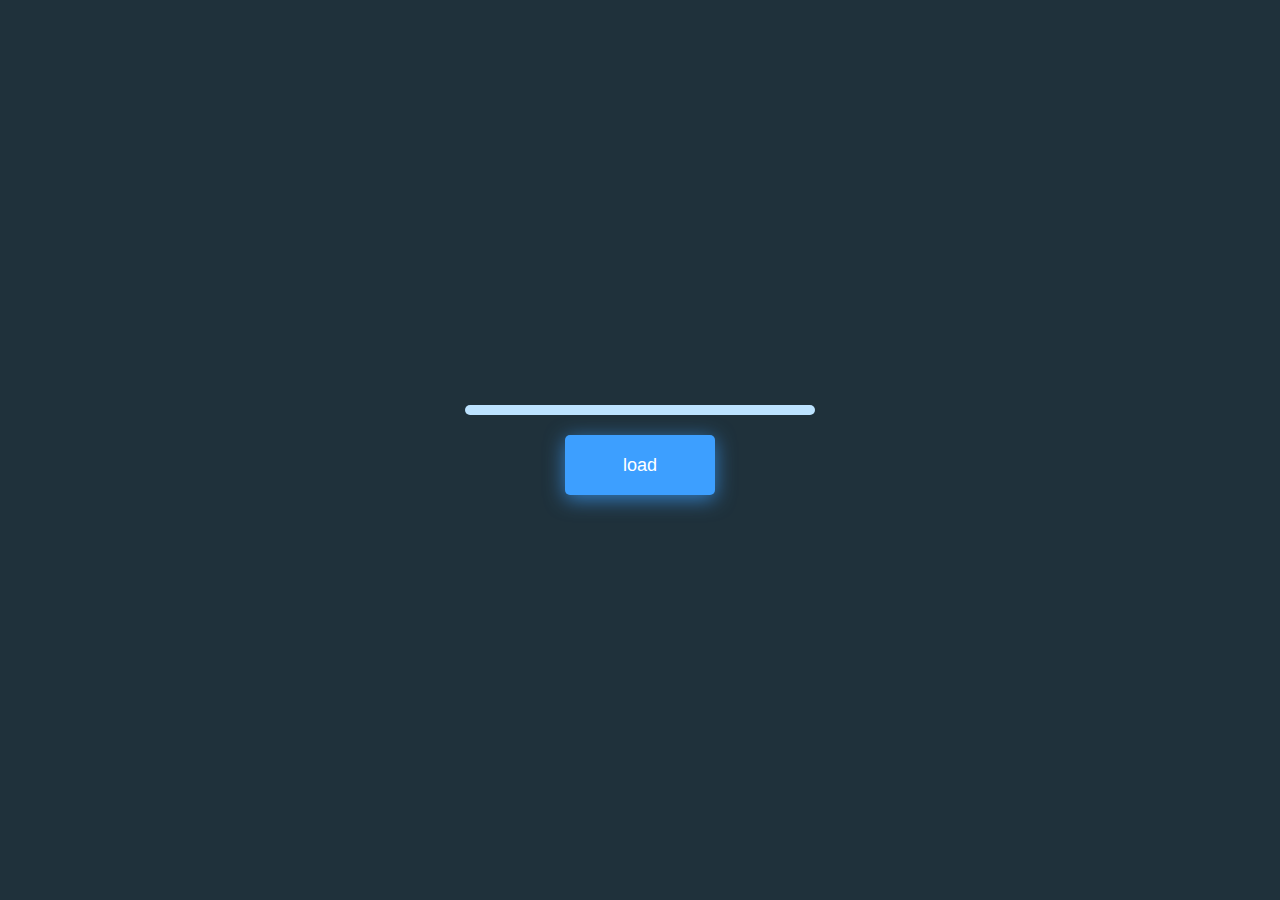
<file: animated-scroll-bar/index.html>
<!DOCTYPE html>
<html lang="en">
  <head>
    <meta charset="UTF-8" />
    <meta http-equiv="X-UA-Compatible" content="IE=edge" />
    <meta name="viewport" content="width=device-width, initial-scale=1.0" />
    <title>Document</title>
    <link rel="stylesheet" href="style.css" />
  </head>
  <body>
    <div class="progress_bg">
      <div class="progress_bar"></div>
    </div>
    <button type="submmit" class="load">load</button>
    <script src="app.js"></script>
  </body>
</html>
</file>
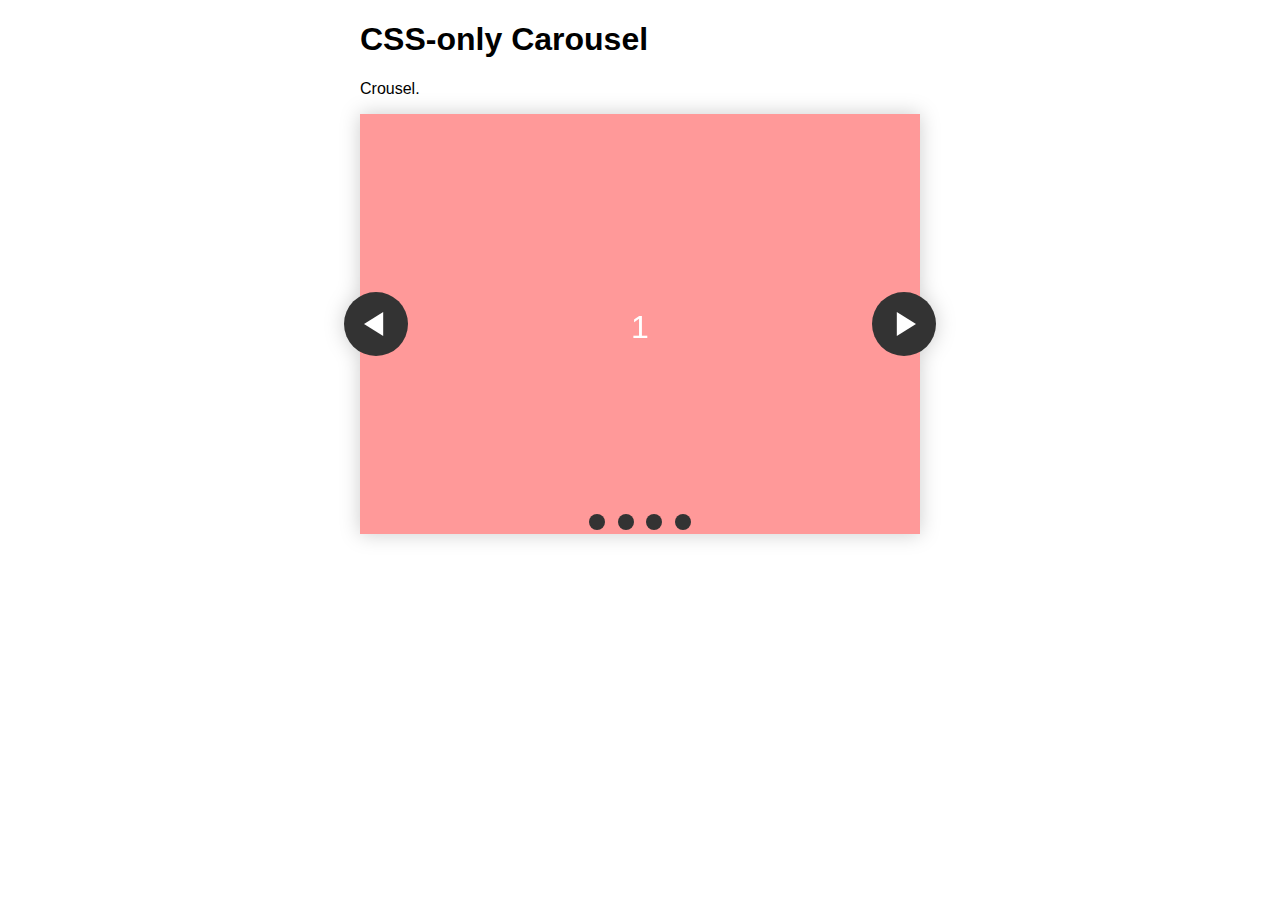
<file: Carousel-silder/index.html>
<!DOCTYPE html>
<html lang="en">

<head>
    <meta charset="UTF-8">
    <meta http-equiv="X-UA-Compatible" content="IE=edge">
    <meta name="viewport" content="width=device-width, initial-scale=1.0">
    <title>Document</title>
    <link rel="stylesheet" href="style.css">
</head>


<body>
    <h1>CSS-only Carousel</h1>

    <p>Crousel.</p>

    <section class="carousel" aria-label="Gallery">
        <ol class="carousel__viewport">
            <li id="carousel__slide1" tabindex="0" class="carousel__slide">
                <div class="carousel__snapper">
                    <a href="#carousel__slide4" class="carousel__prev">Go to last slide</a>
                    <a href="#carousel__slide2" class="carousel__next">Go to next slide</a>
                </div>
            </li>
            <li id="carousel__slide2" tabindex="0" class="carousel__slide">
                <div class="carousel__snapper"></div>
                <a href="#carousel__slide1" class="carousel__prev">Go to previous slide</a>
                <a href="#carousel__slide3" class="carousel__next">Go to next slide</a>
            </li>
            <li id="carousel__slide3" tabindex="0" class="carousel__slide">
                <div class="carousel__snapper"></div>
                <a href="#carousel__slide2" class="carousel__prev">Go to previous slide</a>
                <a href="#carousel__slide4" class="carousel__next">Go to next slide</a>
            </li>
            <li id="carousel__slide4" tabindex="0" class="carousel__slide">
                <div class="carousel__snapper"></div>
                <a href="#carousel__slide3" class="carousel__prev">Go to previous slide</a>
                <a href="#carousel__slide1" class="carousel__next">Go to first slide</a>
            </li>
        </ol>
        <aside class="carousel__navigation">
            <ol class="carousel__navigation-list">
                <li class="carousel__navigation-item">
                    <a href="#carousel__slide1" class="carousel__navigation-button">Go to slide 1</a>
                </li>
                <li class="carousel__navigation-item">
                    <a href="#carousel__slide2" class="carousel__navigation-button">Go to slide 2</a>
                </li>
                <li class="carousel__navigation-item">
                    <a href="#carousel__slide3" class="carousel__navigation-button">Go to slide 3</a>
                </li>
                <li class="carousel__navigation-item">
                    <a href="#carousel__slide4" class="carousel__navigation-button">Go to slide 4</a>
                </li>
            </ol>
        </aside>
    </section>
</body>

</html>
</file>
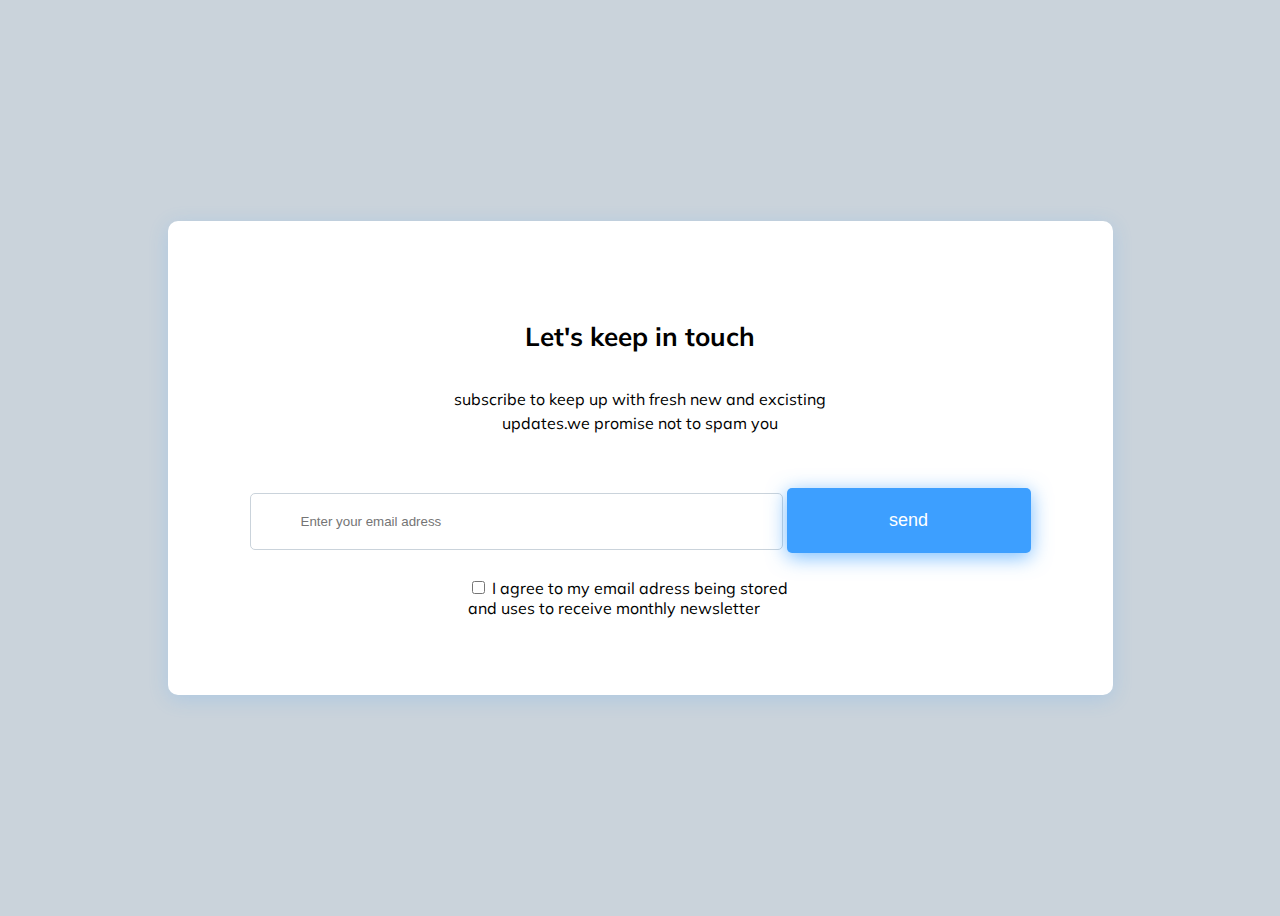
<file: Subscribe-form/index.html>
<!DOCTYPE html>
<html lang="en">

<head>
    <meta charset="UTF-8" />
    <meta http-equiv="X-UA-Compatible" content="IE=edge" />
    <meta name="viewport" content="width=device-width, initial-scale=1.0" />
    <title>Document</title>
    <link rel="stylesheet" href="style.css">
</head>

<body>
    <div class="subscribe">
        <h2 class="subscribe__title">Let's keep in touch</h2>
        <p class="subscribe__copy">
            subscribe to keep up with fresh new and excisting updates.we promise not
            to spam you
        </p>
        <div class="form">
            <input type="email" class="form__email" placeholder="Enter your email adress" />
            <button class="form__button">send</button>
        </div>
        <div class="notice">
            <input type="checkbox">
            <span class="notice__copy">I agree to my email adress being stored and uses to receive monthly
                newsletter</span>
        </div>
    </div>

</body>

</html>
</file>
<file: animated-scroll-bar/style.css>
* {
    padding: 0;
    margin: 0;
    box-sizing: border-box;
}

body {
    display: flex;
    align-items: center;
    justify-content: center;
    flex-direction: column;
    gap: 20px;
    width: 100vw;
    height: 100vh;
    background: #1f313b;

}

.progress_bg {
    width: 350px;
    border-radius: 50px;
    height: 10px;
    background-color: #bce3ff;

}

.progress_bar {
    width: 0%;
    height: 100%;
    border-radius: 50px;
    transition: all 0.5s;
    max-width: 100%;
    background-color: #3D9FFF;
    box-shadow: 0 4px 20px rgba(61, 159, 255, 0.7)
}

.load {
    background: #3D9FFF;
    padding: 10px;
    border: none;
    width: 150px;
    height: 60px;
    border-radius: 5px;
    font-size: 18px;
    color: white;
    box-shadow: 0 4px 20px rgba(61, 159, 255, 0.7);
}

.load:hover {
    box-shadow: 0 10px 20px rgba(61, 159, 255, 0.7);
}

.notice {
    width: 345px;
}
</file>
<file: Carousel-silder/style.css>
@keyframes tonext {
    75% {
        left: 0;
    }

    95% {
        left: 100%;
    }

    98% {
        left: 100%;
    }

    99% {
        left: 0;
    }
}

@keyframes tostart {
    75% {
        left: 0;
    }

    95% {
        left: -300%;
    }

    98% {
        left: -300%;
    }

    99% {
        left: 0;
    }
}

@keyframes snap {
    96% {
        scroll-snap-align: center;
    }

    97% {
        scroll-snap-align: none;
    }

    99% {
        scroll-snap-align: none;
    }

    100% {
        scroll-snap-align: center;
    }
}

body {
    max-width: 37.5rem;
    margin: 0 auto;
    padding: 0 1.25rem;
    font-family: 'Lato', sans-serif;
}

* {
    box-sizing: border-box;
    scrollbar-color: transparent transparent;
    /* thumb and track color */
    scrollbar-width: 0px;
}

*::-webkit-scrollbar {
    width: 0;
}

*::-webkit-scrollbar-track {
    background: transparent;
}

*::-webkit-scrollbar-thumb {
    background: transparent;
    border: none;
}

* {
    -ms-overflow-style: none;
}

ol,
li {
    list-style: none;
    margin: 0;
    padding: 0;
}

.carousel {
    position: relative;
    padding-top: 75%;
    filter: drop-shadow(0 0 10px #0003);
    perspective: 100px;
}

.carousel__viewport {
    position: absolute;
    top: 0;
    right: 0;
    bottom: 0;
    left: 0;
    display: flex;
    overflow-x: scroll;
    counter-reset: item;
    scroll-behavior: smooth;
    scroll-snap-type: x mandatory;
}

.carousel__slide {
    position: relative;
    flex: 0 0 100%;
    width: 100%;
    background-color: #f99;
    counter-increment: item;
}

.carousel__slide:nth-child(even) {
    background-color: #99f;
}

.carousel__slide:before {
    content: counter(item);
    position: absolute;
    top: 50%;
    left: 50%;
    transform: translate3d(-50%, -40%, 70px);
    color: #fff;
    font-size: 2em;
}

.carousel__snapper {
    position: absolute;
    top: 0;
    left: 0;
    width: 100%;
    height: 100%;
    scroll-snap-align: center;
}

@media (hover: hover) {
    .carousel__snapper {
        animation-name: tonext, snap;
        animation-timing-function: ease;
        animation-duration: 4s;
        animation-iteration-count: infinite;
    }

    .carousel__slide:last-child .carousel__snapper {
        animation-name: tostart, snap;
    }
}

@media (prefers-reduced-motion: reduce) {
    .carousel__snapper {
        animation-name: none;
    }
}

.carousel:hover .carousel__snapper,
.carousel:focus-within .carousel__snapper {
    animation-name: none;
}

.carousel__navigation {
    position: absolute;
    right: 0;
    bottom: 0;
    left: 0;
    text-align: center;
}

.carousel__navigation-list,
.carousel__navigation-item {
    display: inline-block;
}

.carousel__navigation-button {
    display: inline-block;
    width: 1.5rem;
    height: 1.5rem;
    background-color: #333;
    background-clip: content-box;
    border: 0.25rem solid transparent;
    border-radius: 50%;
    font-size: 0;
    transition: transform 0.1s;
}

.carousel::before,
.carousel::after,
.carousel__prev,
.carousel__next {
    position: absolute;
    top: 0;
    margin-top: 37.5%;
    width: 4rem;
    height: 4rem;
    transform: translateY(-50%);
    border-radius: 50%;
    font-size: 0;
    outline: 0;
}

.carousel::before,
.carousel__prev {
    left: -1rem;
}

.carousel::after,
.carousel__next {
    right: -1rem;
}

.carousel::before,
.carousel::after {
    content: '';
    z-index: 1;
    background-color: #333;
    background-size: 1.5rem 1.5rem;
    background-repeat: no-repeat;
    background-position: center center;
    color: #fff;
    font-size: 2.5rem;
    line-height: 4rem;
    text-align: center;
    pointer-events: none;
}

.carousel::before {
    background-image: url("data:image/svg+xml,%3Csvg viewBox='0 0 100 100' xmlns='http://www.w3.org/2000/svg'%3E%3Cpolygon points='0,50 80,100 80,0' fill='%23fff'/%3E%3C/svg%3E");
}

.carousel::after {
    background-image: url("data:image/svg+xml,%3Csvg viewBox='0 0 100 100' xmlns='http://www.w3.org/2000/svg'%3E%3Cpolygon points='100,50 20,100 20,0' fill='%23fff'/%3E%3C/svg%3E");
}
</file>
<file: Subscribe-form/style.css>
/* -------------------------------------------------------------------------- */
/*                                import fonts                                */
/* -------------------------------------------------------------------------- */

@import url('https://fonts.googleapis.com/css2?family=Mulish:wght@300;400;500;600;700&display=swap');

/* -------------------------------------------------------------------------- */
/*                                GlobalStyling                               */
/* -------------------------------------------------------------------------- */
body {
    background: #CAD3DB;
    display: flex;
    justify-content: center;
    align-items: center;
    height: 100vh;
    font-family: 'Mulish', sans-serif;
}

/* -------------------------------------------------------------------------- */
/*                            finish GlobalStyling                            */
/* -------------------------------------------------------------------------- */


.subscribe {
    display: flex;
    flex-direction: column;
    align-items: center;
    justify-content: center;
    background: white;
    width: 945px;
    height: 474px;
    border-radius: 10px;
    border-radius: 10px;
    box-shadow: 0 4px 20px rgba(61, 159, 255, 0.2);

}

.subscribe__title {
    font-weight: bold;
    font-size: 26px;
    margin-bottom: 18px;
}

.subscribe__copy {
    max-width: 450px;
    text-align: center;
    margin-bottom: 53px;
    line-height: 1.5;
}

.form {
    margin-bottom: 25px;
}

.form__email {
    padding: 20px 50px;
    border-radius: 5px;
    border: 1px solid #CAD3DB;
    width: 431px;
}

.form__email:focus {
    outline: 1px solid #3D9FFF;
}

.form__button {
    background: #3D9FFF;
    padding: 10px;
    border: none;
    width: 244px;
    height: 65px;
    border-radius: 5px;
    font-size: 18px;
    color: white;
    box-shadow: 0 4px 20px rgba(61, 159, 255, 0.7);
}

.form__button:hover {
    box-shadow: 0 10px 20px rgba(61, 159, 255, 0.7);
}

.notice {
    width: 345px;
}
</file>
